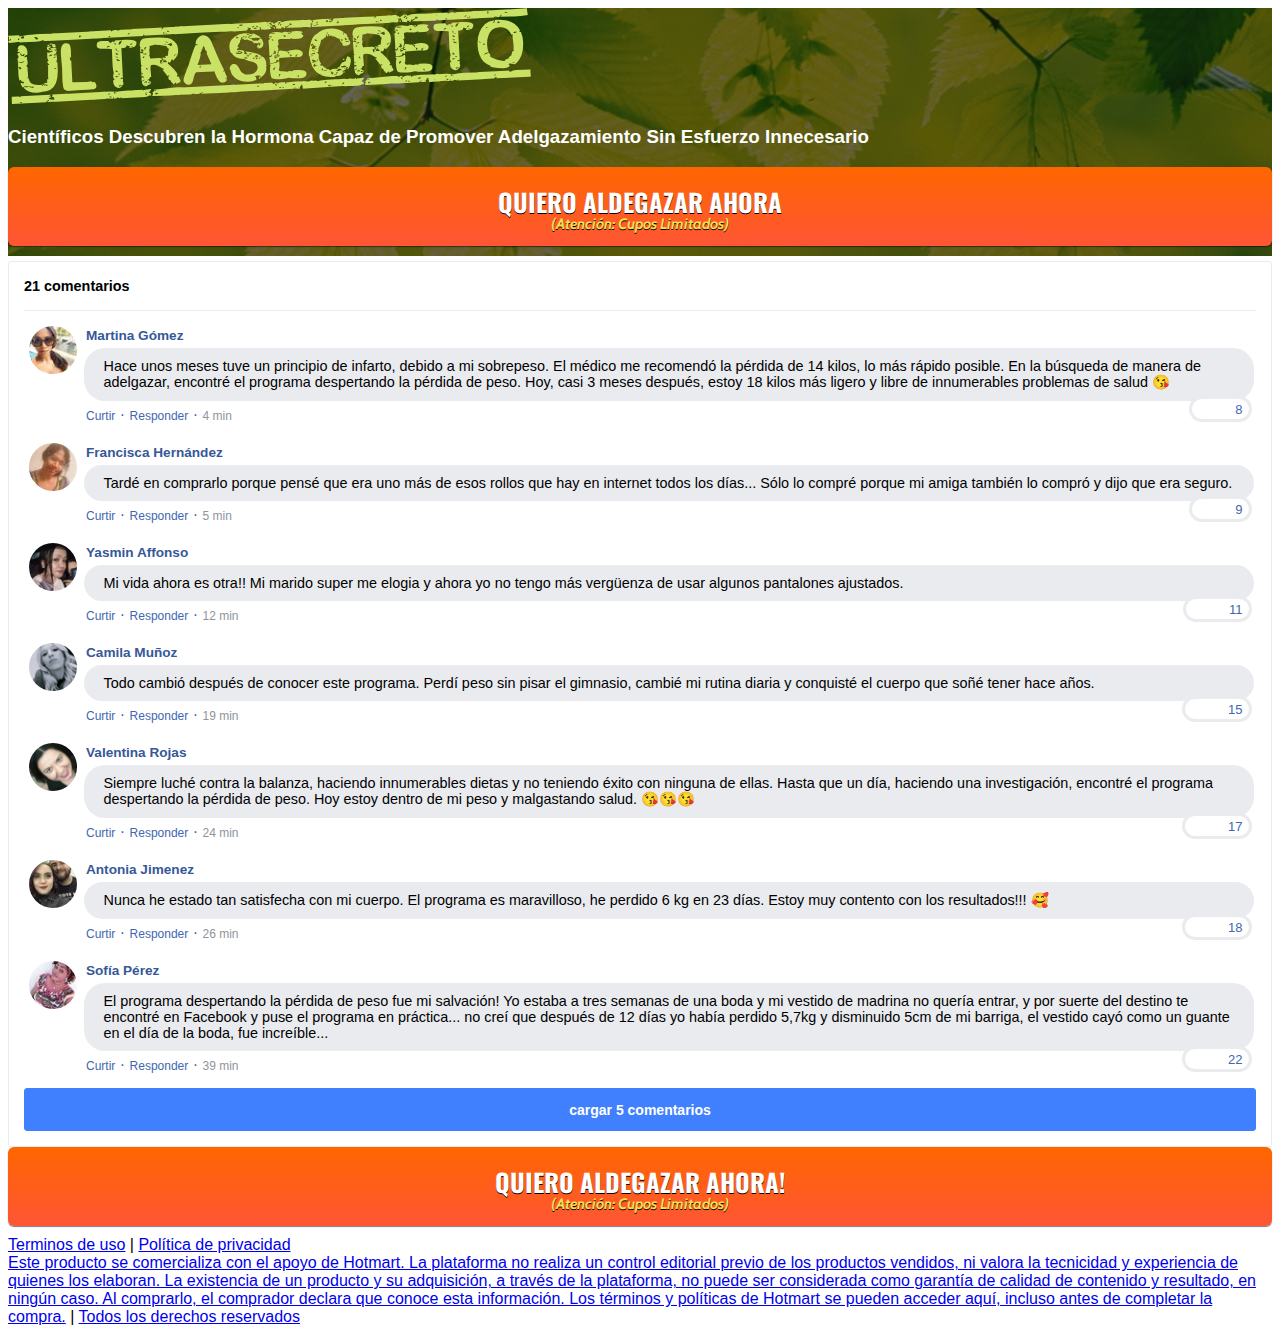
<file: index.html>
<!DOCTYPE html>
<html lang="pt-br">
  <head>
    <meta charset="utf-8">
    <meta name="viewport" content="width=device-width, initial-scale=1, shrink-to-fit=no">

    <link rel="stylesheet" href="https://stackpath.bootstrapcdn.com/bootstrap/4.1.3/css/bootstrap.min.css" integrity="sha384-MCw98/SFnGE8fJT3GXwEOngsV7Zt27NXFoaoApmYm81iuXoPkFOJwJ8ERdknLPMO" crossorigin="anonymous">

    <link rel="preconnect" href="https://fonts.googleapis.com">
    <link rel="preconnect" href="https://fonts.gstatic.com" crossorigin>
    <link href="https://fonts.googleapis.com/css2?family=Cabin:ital,wght@0,400;0,500;0,600;0,700;1,400;1,500;1,600;1,700&family=Dosis:wght@200;300;400;500;600;700;800&family=Oswald:wght@200;300;400;500;600;700&family=Signika:wght@300;400;500;600;700&display=swap" rel="stylesheet">

    <link rel="stylesheet" href="./assets/css/com.css">

    <!-- Título da Página -->
    <title>Programa De perdida de peso</title>
    
    <style type="text/css">
      header {
        color: white;
        background-image: url("assets/img/bg.jpeg");
        background-color: rgba(0, 0, 0, 0.6);
        background-position: center;
        background-size: cover;
        background-attachment: fixed;
        background-blend-mode: darken;
      }
    </style>
    
  <!-- Google Tag Manager -->
<script>(function(w,d,s,l,i){w[l]=w[l]||[];w[l].push({'gtm.start':
new Date().getTime(),event:'gtm.js'});var f=d.getElementsByTagName(s)[0],
j=d.createElement(s),dl=l!='dataLayer'?'&l='+l:'';j.async=true;j.src=
'https://www.googletagmanager.com/gtm.js?id='+i+dl;f.parentNode.insertBefore(j,f);
})(window,document,'script','dataLayer','GTM-NHDH4PX');</script>
<!-- End Google Tag Manager -->  
  
    <!-- Meta Pixel Code -->
<script>
!function(f,b,e,v,n,t,s)
{if(f.fbq)return;n=f.fbq=function(){n.callMethod?
n.callMethod.apply(n,arguments):n.queue.push(arguments)};
if(!f._fbq)f._fbq=n;n.push=n;n.loaded=!0;n.version='2.0';
n.queue=[];t=b.createElement(e);t.async=!0;
t.src=v;s=b.getElementsByTagName(e)[0];
s.parentNode.insertBefore(t,s)}(window, document,'script',
'https://connect.facebook.net/en_US/fbevents.js');
fbq('init', '380571877010940');
fbq('track', 'PageView');
</script>
<noscript><img height="1" width="1" style="display:none"
src="https://www.facebook.com/tr?id=380571877010940&ev=PageView&noscript=1"
/></noscript>
<!-- End Meta Pixel Code -->
    
  </head>
  <body>
    
    <!-- Google Tag Manager (noscript) -->
<noscript><iframe src="https://www.googletagmanager.com/ns.html?id=GTM-NHDH4PX"
height="0" width="0" style="display:none;visibility:hidden"></iframe></noscript>
<!-- End Google Tag Manager (noscript) -->
    
    <header class="py-4">
      <div class="container">
        <div class="row justify-content-center">
          <div class="col-lg-8 text-center">
            <!-- Imagem Ultrasecreto -->
            <img class="img-fluid" src="./assets/img/ultrasecreto.svg">

            <!-- Headline -->
            <h3 class="my-4"><b>Científicos Descubren la Hormona Capaz de Promover Adelgazamiento Sin Esfuerzo Innecesario</b></h3>

            <!-- VSL -->
            <script type="text/javascript" id="scr_6240f807752ce70008ad6d97">var s=document.createElement("script");s.src="https://cdn.converteai.net/044cbe8e-51e8-403a-919a-2c54879d0dee/players/6240f807752ce70008ad6d97/player.js",s.async=!0,document.head.appendChild(s);</script>

            <!-- Botão 1 -->
            <div id="cta1" class="mt-4 d-none">
              <a href="https://pay.hotmart.com/W68855879H?checkoutMode=10" class="a-btn" style="text-decoration: none;">
                <span class="span-btn">QUIERO ALDEGAZAR AHORA</span>
                <span class="span-btn2">(Atención: Cupos Limitados)</span>
              </a>
            </div>
          </div>
        </div>
      </div>
    </header>

    <section class="comments py-4">
      <div class="container">
        <div class="row justify-content-center">
          <div class="col-lg-8">
            <div class="fb-comments" style="margin-top: 5px;">
              <div class="fb-comments-header">
                <span>21 comentarios</span>
              </div>
              <div class="fb-comments-wrapper" id="2">
                <table class="fb-comments-comment">
                  <tbody>
                    <tr>
                      <td rowspan="3" class="fb-comments-comment-img"><img
                          src="./assets/img/comentarios/m2.jpeg"></td>
                      <td>
                        <font class="fb-comments-comment-name">
                          <name>Martina Gómez</name>
                        </font>
                      </td>
                    </tr>
                    <tr>
                      <td class="fb-comments-comment-text">Hace unos meses tuve un principio de infarto, debido a mi sobrepeso. El médico me recomendó la pérdida de 14 kilos, lo más rápido posible. En la búsqueda de manera de adelgazar, encontré el programa despertando la pérdida de peso. Hoy, casi 3 meses después, estoy 18 kilos más ligero y libre de innumerables problemas de salud
 😘</td>
                    </tr>
                    <tr>
                      <td class="fb-comments-comment-actions">
                        <like>Curtir</like>
                        ·
                        <reply>Responder</reply>
                        ·
                        <likes>8</likes>
                        
                        <date>4 min</date>
                      </td>
                    </tr>
                  </tbody>
                </table>
              </div>
              <div class="fb-comments-wrapper" id="3">
                <table class="fb-comments-comment">
                  <tbody>
                    <tr>
                      <td rowspan="3" class="fb-comments-comment-img"><img
                          src="./assets/img/comentarios/m3.jpeg"></td>
                      <td>
                        <font class="fb-comments-comment-name">
                          <name>Francisca Hernández</name>
                        </font>
                      </td>
                    </tr>
                    <tr>
                      <td class="fb-comments-comment-text">Tardé en comprarlo porque pensé que era uno más de esos rollos que hay en internet todos los días... Sólo lo compré porque mi amiga también lo compró y dijo que era seguro.</td>
                    </tr>
                    <tr>
                      <td class="fb-comments-comment-actions">
                        <like>Curtir</like>
                        ·
                        <reply>Responder</reply>
                        ·
                        <likes>9</likes>
                        
                        <date>5 min</date>
                      </td>
                    </tr>
                  </tbody>
                </table>
              </div>
              <div class="fb-comments-wrapper" id="4">
                <table class="fb-comments-comment">
                  <tbody>
                    <tr>
                      <td rowspan="3" class="fb-comments-comment-img"><img
                          src="./assets/img/comentarios/m4.jpeg"></td>
                      <td>
                        <font class="fb-comments-comment-name">
                          <name>Yasmin Affonso</name>
                        </font>
                      </td>
                    </tr>
                    <tr>
                      <td class="fb-comments-comment-text">Mi vida ahora es otra!! Mi marido super me elogia y ahora yo no tengo más vergüenza de usar algunos pantalones ajustados.

</td>
                    </tr>
                    <tr>
                      <td class="fb-comments-comment-actions">
                        <like>Curtir</like>
                        ·
                        <reply>Responder</reply>
                        ·
                        <likes>11</likes>
                        
                        <date>12 min</date>
                      </td>
                    </tr>
                  </tbody>
                </table>
              </div>
              <div class="fb-comments-wrapper" id="5">
                <table class="fb-comments-comment">
                  <tbody>
                    <tr>
                      <td rowspan="3" class="fb-comments-comment-img"><img
                          src="./assets/img/comentarios/m5.jpeg"></td>
                      <td>
                        <font class="fb-comments-comment-name">
                          <name>Camila Muñoz</name>
                        </font>
                      </td>
                    </tr>
                    <tr>
                      <td class="fb-comments-comment-text">Todo cambió después de conocer este programa. Perdí peso sin pisar el gimnasio, cambié mi rutina diaria y conquisté el cuerpo que soñé tener hace años.

</td>
                    </tr>
                    <tr>
                      <td class="fb-comments-comment-actions">
                        <like>Curtir</like>
                        ·
                        <reply>Responder</reply>
                        ·
                        <likes>15</likes>
                        
                        <date>19 min</date>
                      </td>
                    </tr>
                  </tbody>
                </table>
              </div>
              <div class="fb-comments-wrapper" id="6">
                <table class="fb-comments-comment">
                  <tbody>
                    <tr>
                      <td rowspan="3" class="fb-comments-comment-img"><img
                          src="./assets/img/comentarios/m6.jpeg"></td>
                      <td>
                        <font class="fb-comments-comment-name">
                          <name>Valentina Rojas</name>
                        </font>
                      </td>
                    </tr>
                    <tr>
                      <td class="fb-comments-comment-text">Siempre luché contra la balanza, haciendo innumerables dietas y no teniendo éxito con ninguna de ellas. Hasta que un día, haciendo una investigación, encontré el programa despertando la pérdida de peso. Hoy estoy dentro de mi peso y malgastando salud.

 😘😘😘</td>
                    </tr>
                    <tr>
                      <td class="fb-comments-comment-actions">
                        <like>Curtir</like>
                        ·
                        <reply>Responder</reply>
                        ·
                        <likes>17</likes>
                        
                        <date>24 min</date>
                      </td>
                    </tr>
                  </tbody>
                </table>
              </div>
              <div class="fb-comments-wrapper" id="7">
                <table class="fb-comments-comment">
                  <tbody>
                    <tr>
                      <td rowspan="3" class="fb-comments-comment-img"><img
                          src="./assets/img/comentarios/m7.jpeg"></td>
                      <td>
                        <font class="fb-comments-comment-name">
                          <name>Antonia Jimenez</name>
                        </font>
                      </td>
                    </tr>
                    <tr>
                      <td class="fb-comments-comment-text">Nunca he estado tan satisfecha con mi cuerpo. El programa es maravilloso, he perdido 6 kg en 23 días. Estoy muy contento con los resultados!!!

 🥰</td>
                    </tr>
                    <tr>
                      <td class="fb-comments-comment-actions">
                        <like>Curtir</like>
                        ·
                        <reply>Responder</reply>
                        ·
                        <likes>18</likes>
                        
                        <date>26 min</date>
                      </td>
                    </tr>
                  </tbody>
                </table>
              </div>
              <div class="fb-comments-wrapper" id="9">
                <table class="fb-comments-comment">
                  <tbody>
                    <tr>
                      <td rowspan="3" class="fb-comments-comment-img"><img
                          src="./assets/img/comentarios/m11.jpeg">
                      </td>
                      <td>
                        <font class="fb-comments-comment-name">
                          <name>Sofía Pérez</name>
                        </font>
                      </td>
                    </tr>
                    <tr>
                      <td class="fb-comments-comment-text">El programa despertando la pérdida de peso fue mi salvación! Yo estaba a tres semanas de una boda y mi vestido de madrina no quería entrar, y por suerte del destino te encontré en Facebook y puse el programa en práctica... no creí que después de 12 días yo había perdido 5,7kg y disminuido 5cm de mi barriga, el vestido cayó como un guante en el día de la boda, fue increíble...</td>
                    </tr>
                    <tr>
                      <td class="fb-comments-comment-actions">
                        <like>Curtir</like>
                        ·
                        <reply>Responder</reply>
                        ·
                        <likes>22</likes>
                        
                        <date>39 min</date>
                      </td>
                    </tr>
                  </tbody>
                </table>
              </div>
              <button class="fb-comments-loadmore" onclick="javascript:loadMore();">cargar 5 comentarios
</button>
              <div style="display:none" id="more">
                <div class="fb-comments-wrapper">
                  <table class="fb-comments-comment" id="10">
                    <tbody>
                      <tr>
                        <td rowspan="3" class="fb-comments-comment-img"><img
                            src="./assets/img/comentarios/m12.jpeg">
                        </td>
                        <td>
                          <font class="fb-comments-comment-name">
                            <name>Rebeca Benítez</name>
                          </font>
                        </td>
                      </tr>
                      <tr>
                        <td class="fb-comments-comment-text">Empecé el lunes, ya he eliminado 1,7KG, estoy amando mucho

 😍😍😍</td>
                      </tr>
                      <tr>
                        <td class="fb-comments-comment-actions">
                          <like>Curtir</like>
                          ·
                          <reply>Responder</reply>
                          ·
                          <likes>41</likes>
                          
                          <date>1 h</date>
                        </td>
                      </tr>
                    </tbody>
                  </table>
                </div>
                <div class="fb-comments-wrapper" id="11">
                  <table class="fb-comments-comment">
                    <tbody>
                      <tr>
                        <td rowspan="3" class="fb-comments-comment-img"><img
                            src="./assets/img/comentarios/m15.jpeg">
                        </td>
                        <td>
                          <font class="fb-comments-comment-name">
                            <name>Catalina Sanchez</name>
                          </font>
                        </td>
                      </tr>
                      <tr>
                        <td class="fb-comments-comment-text">He perdido 5kgs en una semana y estoy realmente feliz.... solo 3kgs más y volveré al peso que tenía a los 20 años! Sin esas dietas locas, me siento mucho mejor, más fuerte, sin somnolencia después del almuerzo, ya no necesito cremas hidratantes, ni siquiera para la cara. Se lo dije a mis amigas hoy.

 🙏🙏🙏🙏🙏🙏</td>
                      </tr>
                      <tr>
                        <td class="fb-comments-comment-actions">
                          <like>Curtir</like>
                          ·
                          <reply>Responder</reply>
                          ·
                          <likes>40</likes>
                          
                          <date>1 h</date>
                        </td>
                      </tr>
                    </tbody>
                  </table>
                </div>
                <div class="fb-comments-wrapper" id="12">
                  <table class="fb-comments-comment">
                    <tbody>
                      <tr>
                        <td rowspan="3" class="fb-comments-comment-img"><img
                            src="./assets/img/comentarios/m16.jpeg">
                        </td>
                        <td>
                          <font class="fb-comments-comment-name">
                            <name>Rebeca Benítez</name>
                          </font>
                        </td>
                      </tr>
                      <tr>
                        <td class="fb-comments-comment-text">Empecé el lunes, ya he eliminado 1,7KG, estoy amando mucho

🌹🥰🙋</td>
                      </tr>
                      <tr>
                        <td class="fb-comments-comment-actions">
                          <like>Curtir</like>
                          ·
                          <reply>Responder</reply>
                          ·
                          <likes>47</likes>
                          
                          <date>1 h</date>
                        </td>
                      </tr>
                    </tbody>
                  </table>
                </div>
                <div class="fb-comments-wrapper" id="13">
                  <table class="fb-comments-comment">
                    <tbody>
                      <tr>
                        <td rowspan="3" class="fb-comments-comment-img"><img
                            src="./assets/img/comentarios/m17.jpeg"></td>
                        <td>
                          <font class="fb-comments-comment-name">
                            <name>Mónica Flores</name>
                          </font>
                        </td>
                      </tr>
                      <tr>
                        <td class="fb-comments-comment-text">Voy a comprar ahora

</td>
                      </tr>
                      <tr>
                        <td class="fb-comments-comment-actions">
                          <like>Curtir</like>
                          ·
                          <reply>Responder</reply>
                          ·
                          <likes>50</likes>
                          
                          <date>1 h</date>
                        </td>
                      </tr>
                    </tbody>
                  </table>
                </div>
                <div class="fb-comments-wrapper">
                  <table class="fb-comments-comment" id="14">
                    <tbody>
                      <tr>
                        <td rowspan="3" class="fb-comments-comment-img"><img
                            src="./assets/img/comentarios/m18.jpeg">
                        </td>
                        <td>
                          <font class="fb-comments-comment-name">
                            <name>Verónica Alicia
</name>
                          </font>
                        </td>
                      </tr>
                      <tr>
                        <td class="fb-comments-comment-text">Usted me hicieron economizar mucho tiempo y dinero con estos entrenamientos revelados, chicaaaa solo tengo que agradecerte.

</td>
                      </tr>
                      <tr>
                        <td class="fb-comments-comment-actions">
                          <like>Curtir</like>
                          ·
                          <reply>Responder</reply>
                          ·
                          <likes>66</likes>
                          
                          <date>1 h</date>
                        </td>
                      </tr>
                    </tbody>
                  </table>
                </div>
              </div>
            </div>
            <!-- Botão 2 -->
            <div id="cta2" class="mt-4 d-none">
              <a href="https://pay.hotmart.com/W68855879H?checkoutMode=10" class="a-btn" style="text-decoration: none;">
                <span class="span-btn">QUIERO ALDEGAZAR AHORA!</span>
                <span class="span-btn2">(Atención: Cupos Limitados)</span>
              </a>
            </div>
          </div>
        </div>
      </div>
    </section>

    <footer class="bg-dark py-3 text-center">
      <div class="text-white"><a href="termos.html" class="text-white">Terminos de uso</a> | <a href="privacidade.html" class="text-white">Política de privacidad</a></div>
    </footer>

<footer class="bg-dark py-3 text-center">
      <div class="text-white"><a href="termos.html" class="text-white">Este producto se comercializa con el apoyo de Hotmart. La plataforma no realiza un control editorial previo de los productos vendidos, ni valora la tecnicidad y experiencia de quienes los elaboran. La existencia de un producto y su adquisición, a través de la plataforma, no puede ser considerada como garantía de calidad de contenido y resultado, en ningún caso. Al comprarlo, el comprador declara que conoce esta información. Los términos y políticas de Hotmart se pueden acceder aquí, incluso antes de completar la compra.</a> | <a href="privacidade.html" class="text-white">Todos los derechos reservados</a></div>
    </footer>

    <script type="text/javascript">
      setTimeout(() => {document.getElementById("cta1").classList.remove("d-none"); document.getElementById("cta2").classList.remove("d-none")}, 1200000); // temporização da Call to Action (em milissegundos)
    </script>

    <script src="https://code.jquery.com/jquery-3.3.1.slim.min.js" integrity="sha384-q8i/X+965DzO0rT7abK41JStQIAqVgRVzpbzo5smXKp4YfRvH+8abtTE1Pi6jizo" crossorigin="anonymous"></script>
    <script src="https://cdnjs.cloudflare.com/ajax/libs/popper.js/1.14.3/umd/popper.min.js" integrity="sha384-ZMP7rVo3mIykV+2+9J3UJ46jBk0WLaUAdn689aCwoqbBJiSnjAK/l8WvCWPIPm49" crossorigin="anonymous"></script>
    <script src="https://stackpath.bootstrapcdn.com/bootstrap/4.1.3/js/bootstrap.min.js" integrity="sha384-ChfqqxuZUCnJSK3+MXmPNIyE6ZbWh2IMqE241rYiqJxyMiZ6OW/JmZQ5stwEULTy" crossorigin="anonymous"></script>
    <script src="./assets/js/com.js"></script>
  </body>
</html>
</file>
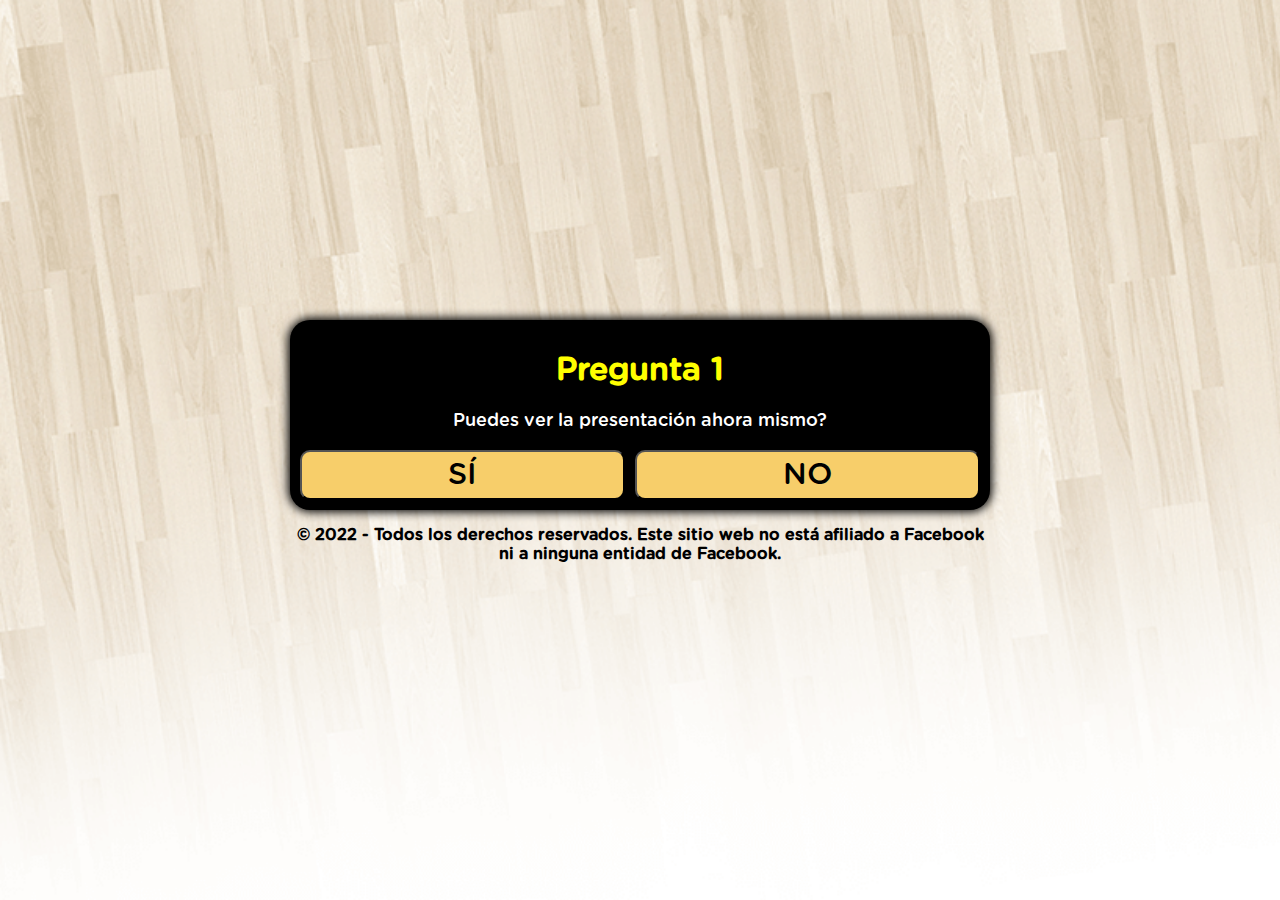
<file: pre-01/index.html>
<!DOCTYPE html>
<html lang="pt-br">
<title>elixirjapones</title>
<head>

<meta charset="utf-8">
<meta name="viewport" content="width=device-width, initial-scale=1, shrink-to-fit=no">
<link rel="shortcut icon" href="favicon.jpg">
<style>
    header {
      background:"headerbg2.png";
      background-repeat: no-repeat;
    }
    @font-face {
      font-family: Gotham Rounded;
      src: url("font.otf") format("opentype");
    }
    *, *::before, *::after {
      box-sizing: border-box;
      font-family: Gotham Rounded;
    }
    body {
      padding: 0;
      margin: 0;
      display: flex;
      flex-direction: column;
      justify-content: center;
      align-items: center;
      width: 100vw;
      height: 100vh;
      background: url("fundo.png");
      background-size: cover;
      background-repeat: no-repeat;
    }
    .container {
      width: 700px;
      max-width: 90%;
    }
    .black {
      background-color: black;
      padding: 10px;
      text-align: center;
      border-radius: 20px;
      box-shadow: 0 0 10px 2px black;
    }
    .answer {
      display: grid;
      grid-template-columns: repeat(2, auto);
      gap: 10px;
    }
    @media (max-width: 991px) {
      .answer {
        display: grid;
        grid-template-columns: repeat(1, auto);
        gap: 10px;
      }
    }
    .btn {
      border-radius: 10px;
      padding: 5px 10px;
      font-size: 30px;
      background-color: #f7ce6a;
      outline: none;
      text-decoration: none;
      color: black;
    }
    .black h1 {
      color: yellow;
    }
    .black p {
      font-size: 18px;
      color: white;
    }
    .hide {
      display: none;
    }
  </style>
    
    <!-- Google Tag Manager -->
<script>(function(w,d,s,l,i){w[l]=w[l]||[];w[l].push({'gtm.start':
new Date().getTime(),event:'gtm.js'});var f=d.getElementsByTagName(s)[0],
j=d.createElement(s),dl=l!='dataLayer'?'&l='+l:'';j.async=true;j.src=
'https://www.googletagmanager.com/gtm.js?id='+i+dl;f.parentNode.insertBefore(j,f);
})(window,document,'script','dataLayer','GTM-NHDH4PX');</script>
<!-- End Google Tag Manager -->

<!-- Meta Pixel Code -->
<script>
!function(f,b,e,v,n,t,s)
{if(f.fbq)return;n=f.fbq=function(){n.callMethod?
n.callMethod.apply(n,arguments):n.queue.push(arguments)};
if(!f._fbq)f._fbq=n;n.push=n;n.loaded=!0;n.version='2.0';
n.queue=[];t=b.createElement(e);t.async=!0;
t.src=v;s=b.getElementsByTagName(e)[0];
s.parentNode.insertBefore(t,s)}(window, document,'script',
'https://connect.facebook.net/en_US/fbevents.js');
fbq('init', '380571877010940');
fbq('track', 'AddToCart');
</script>
<noscript><img height="1" width="1" style="display:none"
src="https://www.facebook.com/tr?id=380571877010940&ev=AddToCart&noscript=1"
/></noscript>
<!-- End Meta Pixel Code -->
    
</head>
<body>
    
    <!-- Google Tag Manager (noscript) -->
<noscript><iframe src="https://www.googletagmanager.com/ns.html?id=GTM-NHDH4PX"
height="0" width="0" style="display:none;visibility:hidden"></iframe></noscript>
<!-- End Google Tag Manager (noscript) -->

<div class="container">
<div class="black">
<div id="primeira">
<div class="question">
<h1>Pregunta 1</h1>
<p>Puedes ver la presentación ahora mismo?</p>
</div>
<div class="answer">
<button class="btn" onclick="segunda()">SÍ</button>
<button class="btn" onclick="segunda()">NO</button>
</div>
</div>
<div id="segunda" class="hide">
<div class="question">
<h1>Pregunta 2</h1>
<p>Has probado algún otro método y no ha funcionado?</p>
</div>
<div class="answer">
<button class="btn" onclick="terceira()">SÍ</button>
<button class="btn" onclick="terceira()">NO</button>
</div>
</div>
<div id="terceira" class="hide">
<div class="question">
<h1>Pregunta 3</h1>
<p>El video tiene un límite de personas para verlo al mismo tiempo... Tienes la intención de verlo hasta el final?</p>
</div>
<div class="answer">
<button class="btn" onclick="redirect()">SÍ</button>
<button class="btn" onclick="redirect()">NO</button>
</div>
</div>
</div>
<p style="text-align: center; font-weight: bold;">© 2022 - Todos los derechos reservados. Este sitio web no está afiliado a Facebook ni a ninguna entidad de Facebook.</p>
</div>
<script>
    function segunda() {
      document.getElementById("primeira").classList.add("hide")
      document.getElementById("segunda").classList.remove("hide")
    }
    function terceira() {
      document.getElementById("segunda").classList.add("hide")
      document.getElementById("terceira").classList.remove("hide")
    }
    function redirect() {
      location.href = "https://programadeperdidadepeso.online/"
    }
  </script>
</body>
</html>
</file>
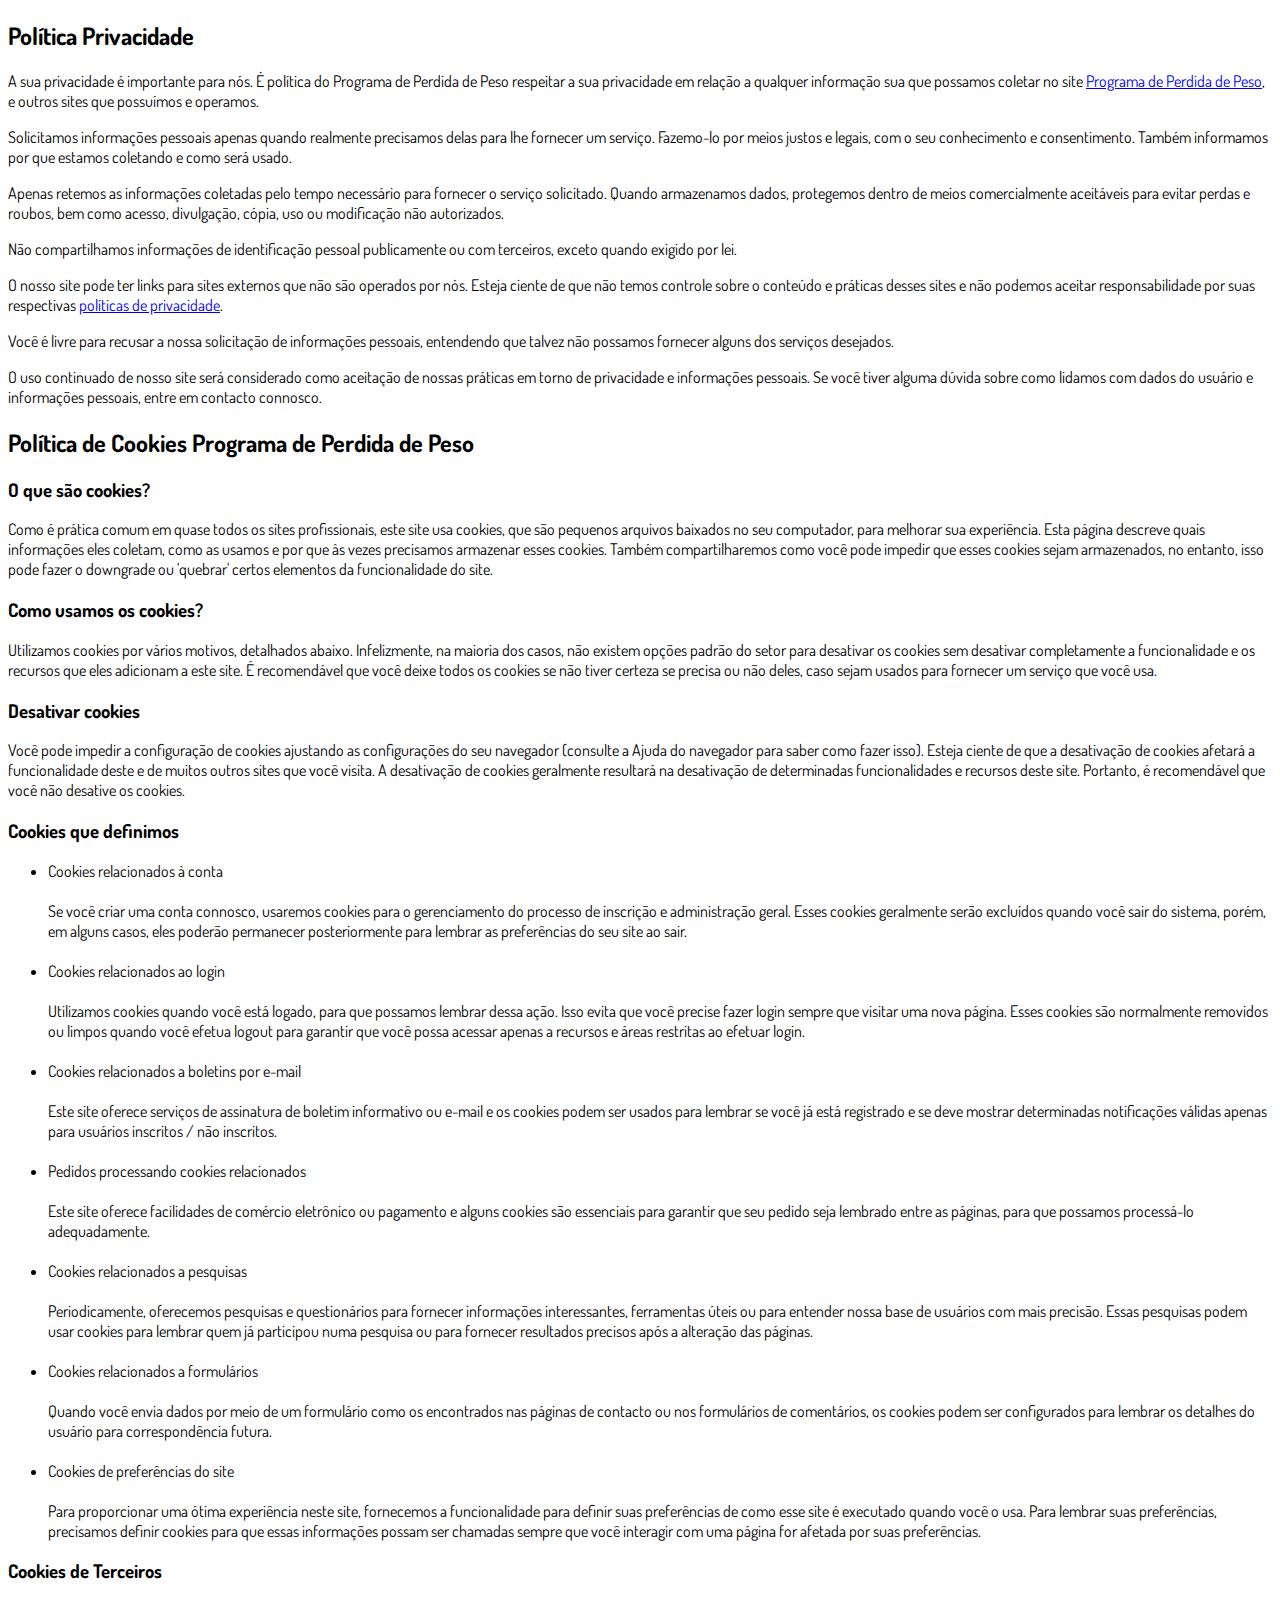
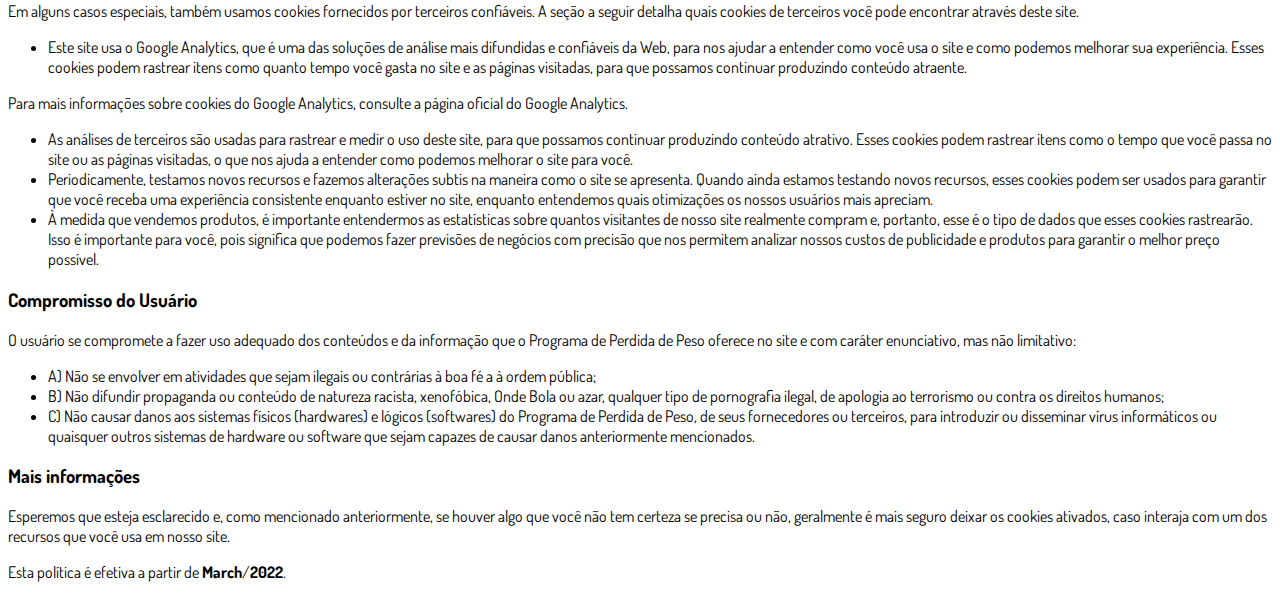
<file: privacidade.html>
<!DOCTYPE html>
<html lang="pt-br">
  <head>
    <meta charset="utf-8">
    <meta name="viewport" content="width=device-width, initial-scale=1, shrink-to-fit=no">

    <link rel="stylesheet" href="https://stackpath.bootstrapcdn.com/bootstrap/4.1.3/css/bootstrap.min.css" integrity="sha384-MCw98/SFnGE8fJT3GXwEOngsV7Zt27NXFoaoApmYm81iuXoPkFOJwJ8ERdknLPMO" crossorigin="anonymous">

    <link rel="preconnect" href="https://fonts.googleapis.com">
    <link rel="preconnect" href="https://fonts.gstatic.com" crossorigin>
    <link href="https://fonts.googleapis.com/css2?family=Dosis:wght@200;300;400;500;600;700;800&display=swap" rel="stylesheet">
    
    <!-- Ícone da Página -->
    <link rel="shortcut icon" type="image/jpg" href="./assets/img/favicon.png">

    <!-- Título da Página -->
    <title>Política de Privacidade | Protocolo Zero Barriga</title>
    
    <style type="text/css">
      body {
        font-family: 'Dosis', sans-serif;
      }
    </style>

  </head>
  <body>
    
    <div class="container py-5">
      <div class="row justify-content-center">
        <div class="col-lg-8">
          <h2>Política Privacidade</h2>                    <p>A sua privacidade é importante para nós. É política do Programa de Perdida de Peso respeitar a sua privacidade em relação a qualquer informação sua que possamos coletar no site <a href=https://programadeperdidadepeso.online/>Programa de Perdida de Peso</a>, e outros sites que possuímos e operamos.</p>                    <p>Solicitamos informações pessoais apenas quando realmente precisamos delas para lhe fornecer um serviço. Fazemo-lo por meios justos e legais, com o seu conhecimento e consentimento. Também informamos por que estamos coletando e como será usado.                    </p>                    <p>Apenas retemos as informações coletadas pelo tempo necessário para fornecer o serviço solicitado. Quando armazenamos dados, protegemos dentro de meios comercialmente aceitáveis ​​para evitar perdas e roubos, bem como acesso, divulgação, cópia, uso ou                        modificação não autorizados.</p>                    <p>Não compartilhamos informações de identificação pessoal publicamente ou com terceiros, exceto quando exigido por lei.</p>                    <p>O nosso site pode ter links para sites externos que não são operados por nós. Esteja ciente de que não temos controle sobre o conteúdo e práticas desses sites e não podemos aceitar responsabilidade por suas respectivas <a href='https://politicaprivacidade.com' target='_BLANK'>políticas de privacidade</a>.                    </p>                    <p>Você é livre para recusar a nossa solicitação de informações pessoais, entendendo que talvez não possamos fornecer alguns dos serviços desejados.</p>                    <p>O uso continuado de nosso site será considerado como aceitação de nossas práticas em torno de privacidade e informações pessoais. Se você tiver alguma dúvida sobre como lidamos com dados do usuário e informações pessoais, entre em contacto connosco.</p>                    <h2>Política de Cookies Programa de Perdida de Peso</h2>                    <h3>O que são cookies?</h3>                    <p>Como é prática comum em quase todos os sites profissionais, este site usa cookies, que são pequenos arquivos baixados no seu computador, para melhorar sua experiência. Esta página descreve quais informações eles coletam, como as usamos e por que às vezes                        precisamos armazenar esses cookies. Também compartilharemos como você pode impedir que esses cookies sejam armazenados, no entanto, isso pode fazer o downgrade ou 'quebrar' certos elementos da funcionalidade do site.</p>                    <h3>Como usamos os cookies?</h3>                    <p>Utilizamos cookies por vários motivos, detalhados abaixo. Infelizmente, na maioria dos casos, não existem opções padrão do setor para desativar os cookies sem desativar completamente a funcionalidade e os recursos que eles adicionam a este site. É recomendável                        que você deixe todos os cookies se não tiver certeza se precisa ou não deles, caso sejam usados ​​para fornecer um serviço que você usa.</p>                    <h3>Desativar cookies</h3>                    <p>Você pode impedir a configuração de cookies ajustando as configurações do seu navegador (consulte a Ajuda do navegador para saber como fazer isso). Esteja ciente de que a desativação de cookies afetará a funcionalidade deste e de muitos outros sites que                        você visita. A desativação de cookies geralmente resultará na desativação de determinadas funcionalidades e recursos deste site. Portanto, é recomendável que você não desative os cookies.</p>                    <h3>Cookies que definimos</h3>                    <ul>                        <li>                            Cookies relacionados à conta<br><br> Se você criar uma conta connosco, usaremos cookies para o gerenciamento do processo de inscrição e administração geral. Esses cookies geralmente serão excluídos quando você sair do sistema, porém, em alguns                            casos, eles poderão permanecer posteriormente para lembrar as preferências do seu site ao sair.<br><br>                        </li>                        <li>                            Cookies relacionados ao login<br><br> Utilizamos cookies quando você está logado, para que possamos lembrar dessa ação. Isso evita que você precise fazer login sempre que visitar uma nova página. Esses cookies são normalmente removidos ou limpos                            quando você efetua logout para garantir que você possa acessar apenas a recursos e áreas restritas ao efetuar login.<br><br>                        </li>                        <li>                            Cookies relacionados a boletins por e-mail<br><br> Este site oferece serviços de assinatura de boletim informativo ou e-mail e os cookies podem ser usados ​​para lembrar se você já está registrado e se deve mostrar determinadas notificações                            válidas apenas para usuários inscritos / não inscritos.<br><br>                        </li>                        <li>                            Pedidos processando cookies relacionados<br><br> Este site oferece facilidades de comércio eletrônico ou pagamento e alguns cookies são essenciais para garantir que seu pedido seja lembrado entre as páginas, para que possamos processá-lo adequadamente.<br><br>                        </li>                        <li>                            Cookies relacionados a pesquisas<br><br> Periodicamente, oferecemos pesquisas e questionários para fornecer informações interessantes, ferramentas úteis ou para entender nossa base de usuários com mais precisão. Essas pesquisas podem usar cookies                            para lembrar quem já participou numa pesquisa ou para fornecer resultados precisos após a alteração das páginas.<br><br>                        </li>                        <li>                            Cookies relacionados a formulários<br><br> Quando você envia dados por meio de um formulário como os encontrados nas páginas de contacto ou nos formulários de comentários, os cookies podem ser configurados para lembrar os detalhes do usuário                            para correspondência futura.<br><br>                        </li>                        <li>                            Cookies de preferências do site<br><br> Para proporcionar uma ótima experiência neste site, fornecemos a funcionalidade para definir suas preferências de como esse site é executado quando você o usa. Para lembrar suas preferências, precisamos                            definir cookies para que essas informações possam ser chamadas sempre que você interagir com uma página for afetada por suas preferências.<br>                        </li>                    </ul>                    <h3>Cookies de Terceiros</h3>                    <p>Em alguns casos especiais, também usamos cookies fornecidos por terceiros confiáveis. A seção a seguir detalha quais cookies de terceiros você pode encontrar através deste site.</p>                    <ul>                        <li>                            Este site usa o Google Analytics, que é uma das soluções de análise mais difundidas e confiáveis ​​da Web, para nos ajudar a entender como você usa o site e como podemos melhorar sua experiência. Esses cookies podem rastrear itens como quanto tempo                            você gasta no site e as páginas visitadas, para que possamos continuar produzindo conteúdo atraente.                        </li>                    </ul>                    <p>Para mais informações sobre cookies do Google Analytics, consulte a página oficial do Google Analytics.</p>                    <ul>                        <li>                            As análises de terceiros são usadas para rastrear e medir o uso deste site, para que possamos continuar produzindo conteúdo atrativo. Esses cookies podem rastrear itens como o tempo que você passa no site ou as páginas visitadas, o que nos ajuda a entender                            como podemos melhorar o site para você.</li>                        <li>                            Periodicamente, testamos novos recursos e fazemos alterações subtis na maneira como o site se apresenta. Quando ainda estamos testando novos recursos, esses cookies podem ser usados ​​para garantir que você receba uma experiência consistente enquanto                            estiver no site, enquanto entendemos quais otimizações os nossos usuários mais apreciam.</li>                        <li>                            À medida que vendemos produtos, é importante entendermos as estatísticas sobre quantos visitantes de nosso site realmente compram e, portanto, esse é o tipo de dados que esses cookies rastrearão. Isso é importante para você, pois significa que podemos                            fazer previsões de negócios com precisão que nos permitem analizar nossos custos de publicidade e produtos para garantir o melhor preço possível.</li>                                            </ul>                    <h3>Compromisso do Usuário</h3>                                <p>O usuário se compromete a fazer uso adequado dos conteúdos e da informação que o Programa de Perdida de Peso oferece no site e com caráter enunciativo, mas não limitativo:</p>                                        <ul>                        <li>A) Não se envolver em atividades que sejam ilegais ou contrárias à boa fé a à ordem pública;</li>                        <li>B) Não difundir propaganda ou conteúdo de natureza racista, xenofóbica, <a style='color: inherit !important; text-decoration:none !important;' href='https://ondeapostar.pt/onde-da-a-bola/'>Onde Bola</a> ou azar, qualquer tipo de pornografia ilegal, de apologia ao terrorismo ou contra os direitos humanos;</li>                        <li>C) Não causar danos aos sistemas físicos (hardwares) e lógicos (softwares) do Programa de Perdida de Peso, de seus fornecedores ou terceiros, para introduzir ou disseminar vírus informáticos ou quaisquer outros sistemas de hardware ou software que sejam capazes de causar danos anteriormente mencionados.</li>                    </ul>                                        <h3>Mais informações</h3>                    <p>Esperemos que esteja esclarecido e, como mencionado anteriormente, se houver algo que você não tem certeza se precisa ou não, geralmente é mais seguro deixar os cookies ativados, caso interaja com um dos recursos que você usa em nosso site.</p>                    <p>Esta política é efetiva a partir de <strong>March</strong>/<strong>2022</strong>.</p>
        </div>
      </div>
    </div>

    <script src="https://code.jquery.com/jquery-3.3.1.slim.min.js" integrity="sha384-q8i/X+965DzO0rT7abK41JStQIAqVgRVzpbzo5smXKp4YfRvH+8abtTE1Pi6jizo" crossorigin="anonymous"></script>
    <script src="https://cdnjs.cloudflare.com/ajax/libs/popper.js/1.14.3/umd/popper.min.js" integrity="sha384-ZMP7rVo3mIykV+2+9J3UJ46jBk0WLaUAdn689aCwoqbBJiSnjAK/l8WvCWPIPm49" crossorigin="anonymous"></script>
    <script src="https://stackpath.bootstrapcdn.com/bootstrap/4.1.3/js/bootstrap.min.js" integrity="sha384-ChfqqxuZUCnJSK3+MXmPNIyE6ZbWh2IMqE241rYiqJxyMiZ6OW/JmZQ5stwEULTy" crossorigin="anonymous"></script>
  </body>
</html>
</file>
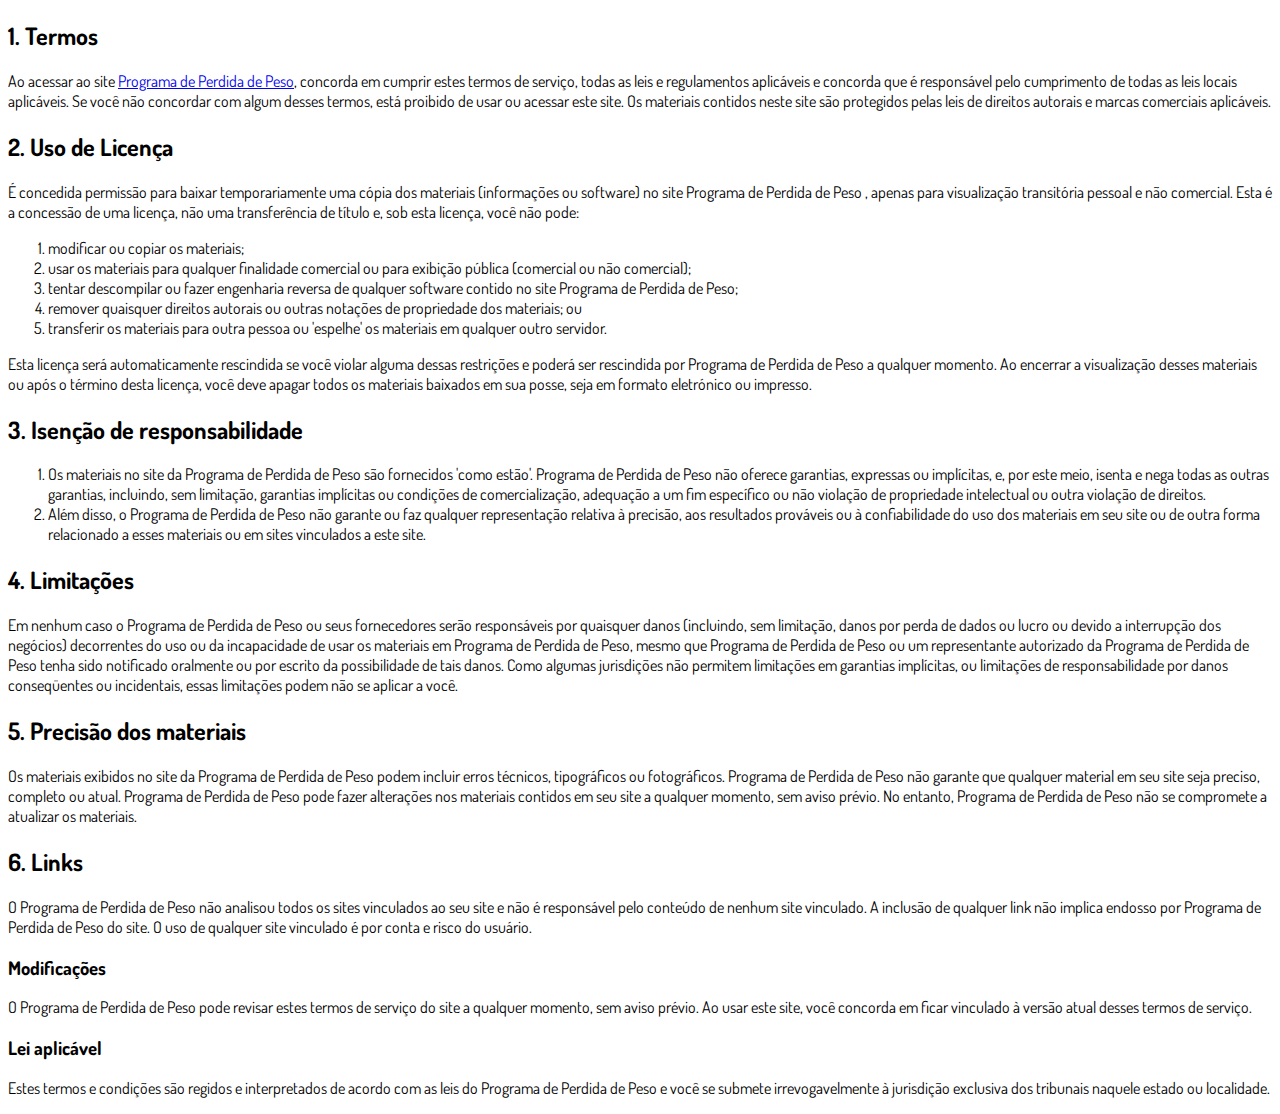
<file: termos.html>
<!DOCTYPE html>
<html lang="pt-br">
  <head>
    <meta charset="utf-8">
    <meta name="viewport" content="width=device-width, initial-scale=1, shrink-to-fit=no">

    <link rel="stylesheet" href="https://stackpath.bootstrapcdn.com/bootstrap/4.1.3/css/bootstrap.min.css" integrity="sha384-MCw98/SFnGE8fJT3GXwEOngsV7Zt27NXFoaoApmYm81iuXoPkFOJwJ8ERdknLPMO" crossorigin="anonymous">

    <link rel="preconnect" href="https://fonts.googleapis.com">
    <link rel="preconnect" href="https://fonts.gstatic.com" crossorigin>
    <link href="https://fonts.googleapis.com/css2?family=Dosis:wght@200;300;400;500;600;700;800&display=swap" rel="stylesheet">
    
    <!-- Ícone da Página -->
    <link rel="shortcut icon" type="image/jpg" href="./assets/img/favicon.png">

    <!-- Título da Página -->
    <title>Termos de Uso | Protocolo Zero Barriga</title>
    
    <style type="text/css">
      body {
        font-family: 'Dosis', sans-serif;
      }
    </style>

  </head>
  <body>
    
    <div class="container py-5">
      <div class="row justify-content-center">
        <div class="col-lg-8">
          <h2>1. Termos</h2>            <p>Ao acessar ao site <a href='https://programadeperdidadepeso.online/'>Programa de Perdida de Peso</a>, concorda em cumprir estes termos de serviço, todas as leis e regulamentos aplicáveis ​​e concorda que é responsável pelo cumprimento de todas as leis locais aplicáveis. Se você não concordar com algum                desses termos, está proibido de usar ou acessar este site. Os materiais contidos neste site são protegidos pelas leis de direitos autorais e marcas comerciais aplicáveis.</p>            <h2>2. Uso de Licença</h2>            <p>É concedida permissão para baixar temporariamente uma cópia dos materiais (informações ou software) no site Programa de Perdida de Peso , apenas para visualização transitória pessoal e não comercial. Esta é a concessão de uma licença, não uma transferência de título e,                sob esta licença, você não pode: </p>            <ol>            <li>modificar ou copiar os materiais;  </li>            <li>usar os materiais para qualquer finalidade comercial ou para exibição pública (comercial ou não comercial);  </li>            <li>tentar descompilar ou fazer engenharia reversa de qualquer software contido no site Programa de Perdida de Peso;  </li>            <li>remover quaisquer direitos autorais ou outras notações de propriedade dos materiais; ou  </li>            <li>transferir os materiais para outra pessoa ou 'espelhe' os materiais em qualquer outro servidor.</li>            </ol>            <p>Esta licença será automaticamente rescindida se você violar alguma dessas restrições e poderá ser rescindida por Programa de Perdida de Peso a qualquer momento. Ao encerrar a visualização desses materiais ou após o término desta licença, você deve apagar todos os materiais                baixados em sua posse, seja em formato eletrónico ou impresso.</p>            <h2>3. Isenção de responsabilidade</h2>            <ol>            <li>Os materiais no site da Programa de Perdida de Peso são fornecidos 'como estão'. Programa de Perdida de Peso não oferece garantias, expressas ou implícitas, e, por este meio, isenta e nega todas as outras garantias, incluindo, sem limitação, garantias implícitas ou condições de comercialização,            adequação a um fim específico ou não violação de propriedade intelectual ou outra violação de direitos. </li>            <li>Além disso, o Programa de Perdida de Peso não garante ou faz qualquer representação relativa à precisão, aos resultados prováveis ​​ou à confiabilidade do uso dos            materiais em seu site ou de outra forma relacionado a esses materiais ou em sites vinculados a este site.</li>            </ol>            <h2>4. Limitações</h2>            <p>Em nenhum caso o Programa de Perdida de Peso ou seus fornecedores serão responsáveis ​​por quaisquer danos (incluindo, sem limitação, danos por perda de dados ou lucro ou devido a interrupção dos negócios) decorrentes do uso ou da incapacidade de usar os materiais em Programa de Perdida de Peso,                mesmo que Programa de Perdida de Peso ou um representante autorizado da Programa de Perdida de Peso tenha sido notificado oralmente ou por escrito da possibilidade de tais danos. Como algumas jurisdições não permitem limitações em garantias implícitas, ou limitações de responsabilidade                por danos conseqüentes ou incidentais, essas limitações podem não se aplicar a você.</p>            <h2>5. Precisão dos materiais</h2>            <p>Os materiais exibidos no site da Programa de Perdida de Peso podem incluir erros técnicos, tipográficos ou fotográficos. Programa de Perdida de Peso não garante que qualquer material em seu site seja preciso, completo ou atual. Programa de Perdida de Peso pode fazer alterações nos materiais contidos em seu                site a qualquer momento, sem aviso prévio. No entanto, Programa de Perdida de Peso não se compromete a atualizar os materiais.</p>            <h2>6. Links</h2>            <p>O Programa de Perdida de Peso não analisou todos os sites vinculados ao seu site e não é responsável pelo conteúdo de nenhum site vinculado. A inclusão de qualquer link não implica endosso por Programa de Perdida de Peso do site. O uso de qualquer site vinculado é por conta e risco do usuário.</p>            </p>            <h3>Modificações</h3>            <p>O Programa de Perdida de Peso pode revisar estes termos de serviço do site a qualquer momento, sem aviso prévio. Ao usar este site, você concorda em ficar vinculado à versão atual desses termos de serviço.</p>            <h3>Lei aplicável</h3>            <p>Estes termos e condições são regidos e interpretados de acordo com as leis do Programa de Perdida de Peso e você se submete irrevogavelmente à jurisdição exclusiva dos tribunais naquele estado ou localidade.</p>
        </div>
      </div>
    </div>

    <script src="https://code.jquery.com/jquery-3.3.1.slim.min.js" integrity="sha384-q8i/X+965DzO0rT7abK41JStQIAqVgRVzpbzo5smXKp4YfRvH+8abtTE1Pi6jizo" crossorigin="anonymous"></script>
    <script src="https://cdnjs.cloudflare.com/ajax/libs/popper.js/1.14.3/umd/popper.min.js" integrity="sha384-ZMP7rVo3mIykV+2+9J3UJ46jBk0WLaUAdn689aCwoqbBJiSnjAK/l8WvCWPIPm49" crossorigin="anonymous"></script>
    <script src="https://stackpath.bootstrapcdn.com/bootstrap/4.1.3/js/bootstrap.min.js" integrity="sha384-ChfqqxuZUCnJSK3+MXmPNIyE6ZbWh2IMqE241rYiqJxyMiZ6OW/JmZQ5stwEULTy" crossorigin="anonymous"></script>
  </body>
</html>
</file>
<file: assets/css/com.css>
@media (max-width: 768px) {
  .video-player {
    width: 100%;
    background: 0 0;
  }
  .video-player iframe {
    width: 100%;
    height: 100%;
    top: 0;
    margin: auto;
  }
  #frame {
    width: 100%;
    height: 100%;
    top: 0;
    margin: auto;
  }
}

* {
  font-family: helvetica, arial, sans-serif;
}

body {
  font-size: 16px;
}

.fb-comments {
  border: 1px solid #e9ebee;
  border-radius: 3px;
  padding: 0 15px;
  padding-bottom: 15px;
  margin: auto;
  position: relative;
  color: #4267b2;
}

.fb-comments-header {
  padding: 15px 0;
  border-bottom: 1px solid #e9ebee;
}

.fb-comments-header span {
  color: #000;
  font-weight: 700;
  font-size: 0.9em;
}

.fb-comments-comment {
  border: none;
  padding: 0;
  margin: 10px 0;
  width: 100%;
}

.fb-comments-reply-wrapper {
  margin-left: 60px;
  border-left: 1px dotted #e9ebee;
  padding-left: 5px;
}

tr,
td {
  border: none;
  margin: 0;
}

td {
  padding: 2.5px;
}

tr {
  padding: 2.5px 0;
}

.fb-comments-comment-img {
  vertical-align: top;
  width: 48px;
  padding-right: 5px;
}

.fb-comments-comment-img img {
  max-width: 48px;
  border-radius: 25px;
}

.fb-comments-comment-name {
  font-size: 0.85em;
}

.fb-comments-comment-name name {
  color: #365899;
  text-decoration: none;
  font-weight: 700;
  cursor: pointer;
  cursor: hand;
}

.fb-comments-comment-name name:hover {
  text-decoration: underline;
}

.fb-comments-comment-name occupation {
  color: #90949c;
}

.fb-comments-comment-text {
  font-size: 0.9em;
  color: #000;
  border-radius: 21px;
  background-color: #eaebef;
  padding: 10px 20px;
}

.fb-comments-comment-actions like,
.fb-comments-comment-actions reply {
  font-size: 0.75em;
  color: #4267b2;
  text-decoration: none;
  cursor: pointer;
  cursor: hand;
}

.fb-comments-comment-actions like.liked {
  color: #90949c;
}

.fb-comments-comment-actions like:hover,
.fb-comments-comment-actions reply:hover {
  text-decoration: underline;
}

.fb-comments-comment-actions likes {
  font-size: 13px;
  background: url(https://cloudcode.site/likes.png);
  background-repeat: no-repeat;
  padding-left: 43px;
  padding-right: 6px;
  padding-top: 3px;
  padding-bottom: 2px;
  margin-top: -10px;
  float: right;
  background-color: #fff;
  border: solid #eaebef;
  border-radius: 19px;
}

.fb-comments-comment-actions date {
  font-size: 0.75em;
  color: #90949c;
  text-decoration: none;
  cursor: pointer;
  cursor: hand;
}

.fb-comments-comment-actions date:hover {
  text-decoration: underline;
}

.fb-comments-loadmore {
  background: #4080ff;
  border: 1px solid #4080ff;
  border-radius: 3px;
  box-sizing: border-box;
  color: #fff;
  font-size: 14px;
  padding: 0.875em;
  text-shadow: none;
  width: 100%;
  font-weight: 700;
  cursor: hand;
  cursor: pointer;
}

.fb-reply-input {
  border: 1px solid lightgrey;
  border-radius: 3px;
  width: 100%;
  padding: 5px 7.5px;
  font-size: 0.75em;
  color: #000;
  outline: none;
}

.fb-reply-input:hover,
.fb-reply-button:hover {
  outline: none;
}

.fb-reply-button {
  background: #4080ff;
  border: 1px solid #4080ff;
  border-radius: 3px;
  box-sizing: border-box;
  color: #fff;
  font-size: 0.75em;
  padding: 5px 7.5px;
  text-shadow: none;
  width: 100%;
  font-weight: 700;
  cursor: hand;
  cursor: pointer;
  outline: none;
}

.bbtn {
  width: 100%;
  max-width: 449px;
}

@media (max-width: 768px) {
  .video-player {
    margin-top: 0 !important;
  }
}

.a-btn {
      text-decoration: none;
      -webkit-font-smoothing: antialiased;
      margin: 0;
      border: 0; 
      font: inherit; 
      vertical-align: baseline;
      color: #2e82bc; 
      outline: 0; 
      line-height: 1; 
      text-align: center; 
      position:relative!important; display: inline-block!important;
      border-style: solid; 
      width: 100%; padding-left: 0!important; padding-right: 0!important; 
      margin-bottom: 10px; 
      padding: 22px 44px; border-color: #ff5535; border-width: 0px; 
      border-radius: 6px; 
      background: linear-gradient(to bottom, #ff6600 0%, #ff5535 100%); 
      box-shadow: 0px 1px 1px 0px rgba(0,0,0,0.5); 
      text-decoration: none!important;
    }
    .span-btn {
      text-decoration: none;
      -webkit-font-smoothing: antialiased; 
      text-align: center;
      margin: 0; 
      border: 0; 
      font: inherit;
      vertical-align: baseline;
      display: block; 
      position: relative; 
      z-index: 1; 
      padding: 0 15px; 
      white-space: normal; 
      font-size: 25px;
      color: #ffffff; 
      font-family: Oswald; 
      font-weight: bold; 
      text-shadow: #000000 0px 1px 0px;
      text-decoration: none;
    }
    .span-btn2 {
      -webkit-font-smoothing: antialiased; 
      text-align: center;
      padding: 0; border: 0;
      font: inherit; 
      vertical-align: baseline; 
      display: block; 
      position: relative;
      z-index: 1; 
      margin: .2em 0 -.5em; 
      font-size: 15px; 
      color: #f5e051; 
      font-family: Cabin; 
      font-weight: bold; 
      font-style: italic;
      text-shadow: #000000 0px 1px 0px;
    }
</file>
